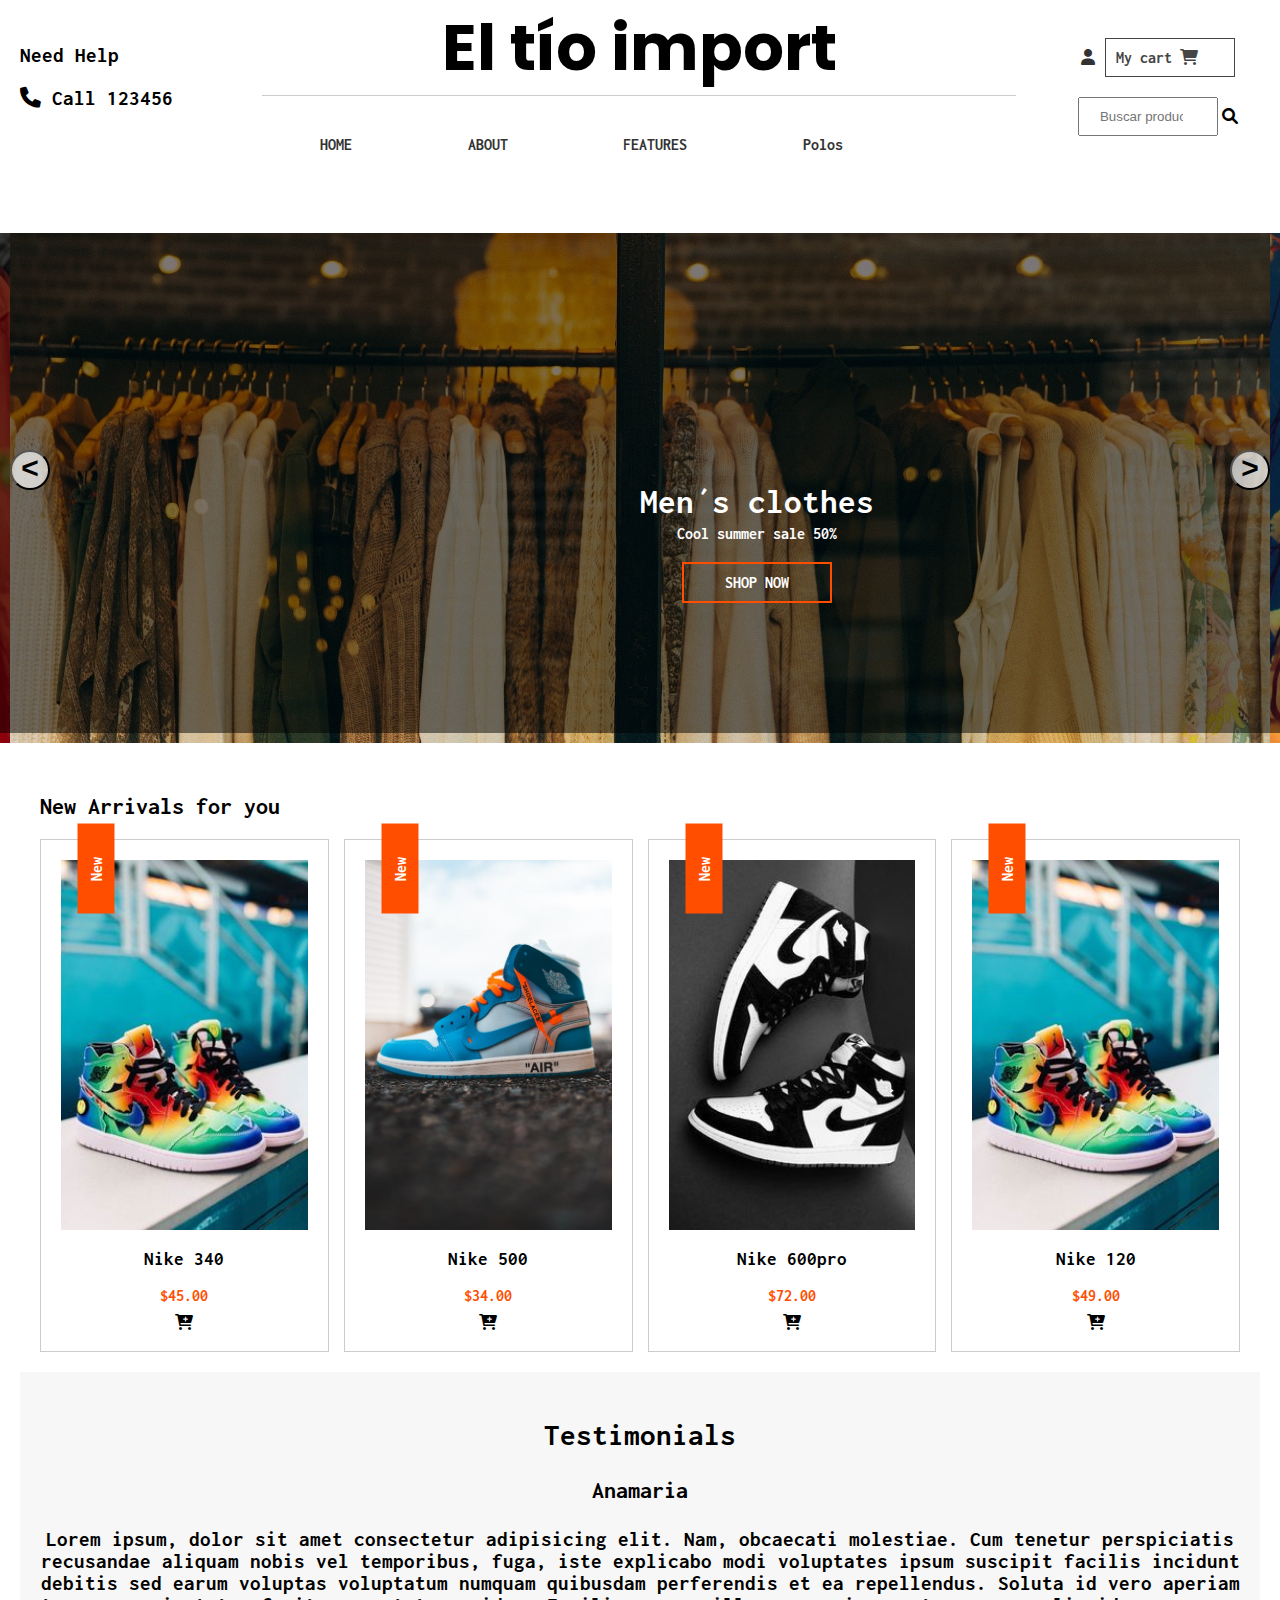
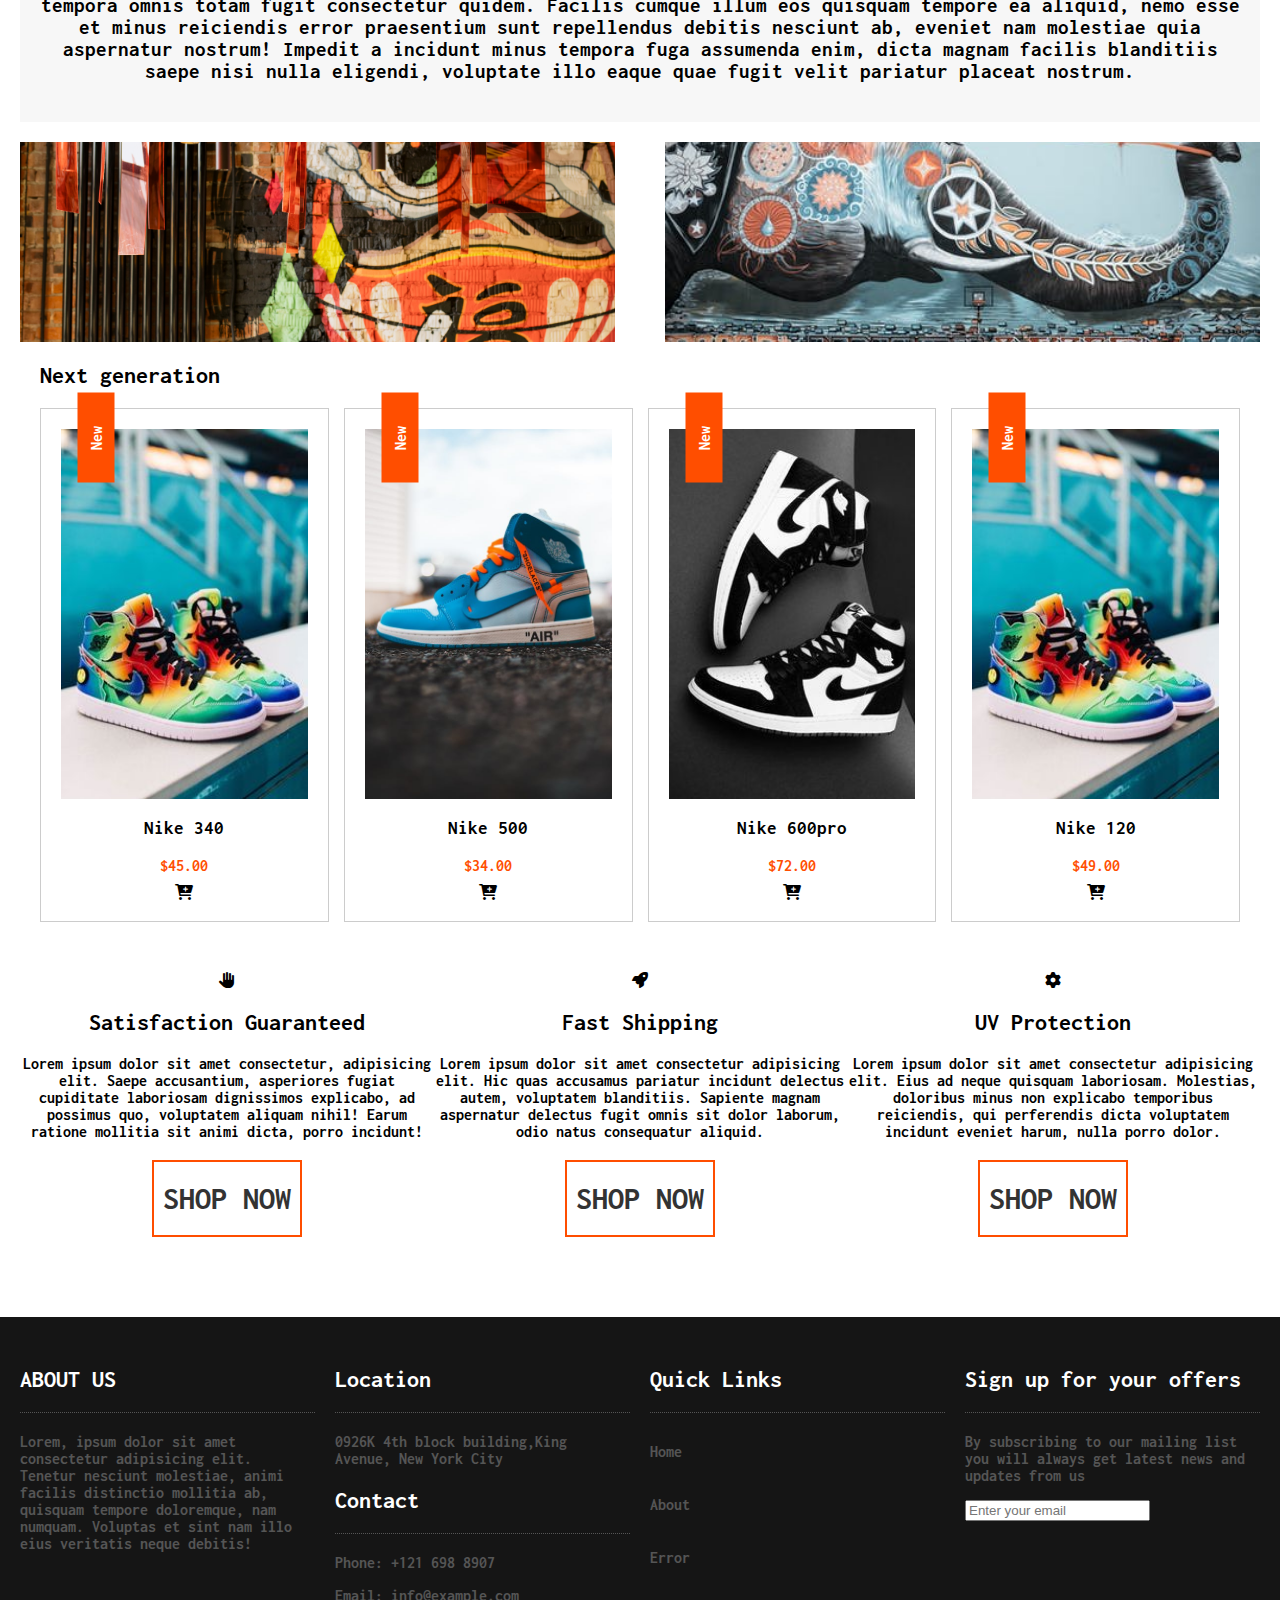
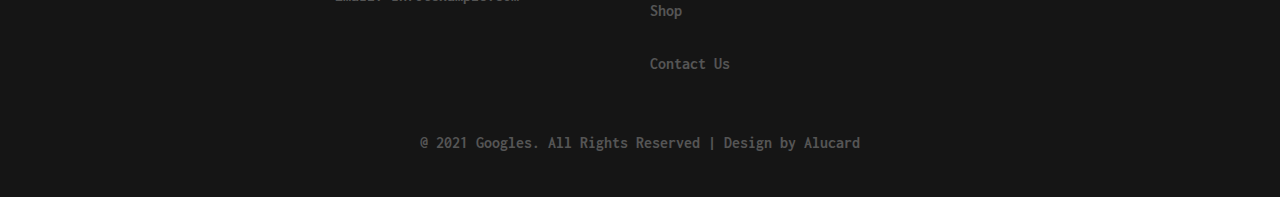
<file: index.html>
<!DOCTYPE html>
<html lang="en">

<head>
    <meta charset="UTF-8">
    <meta http-equiv="X-UA-Compatible" content="IE=edge">
    <meta name="viewport" content="width=device-width, initial-scale=1.0">
    <title>Tienda Online</title>
    <link rel="stylesheet" href="style.css">
    <link href="https://fonts.googleapis.com/css2?family=Festive&family=Qahiri&display=swap" rel="stylesheet">
    <link rel="stylesheet" href="https://cdnjs.cloudflare.com/ajax/libs/font-awesome/6.0.0-beta2/css/all.min.css">
    <link rel="icon" type="imagen/png" href="imagen/logobeta.jpeg">
    <!--favicon debe ser-24x24, 16x16,32x32-->
</head>

<body>
    <header class="main-header">
        <div class="container-flex">
            <div class="main-header-container">
                <h1 class="main-header-title">El tío import</h1>
                <span class="icon-menu  " id="btn-menu"><i class="fas fa-bars"></i></span>
                <nav class="main-nav" id="main-nav">
                    <ul class="menu">
                        <li class="menu-item"><a href="" class="menu-link">HOME</a></li>
                        <li class="menu-item"><a href="" class="menu-link">ABOUT</a></li>
                        <li class="menu-item"><a href="" class="menu-link">FEATURES</a></li>
                        <li class="menu-item"><a href="Polos.html" class="menu-link">Polos</a></li>
                        <li class="menu-item">
                            <a href="" class="menu-link"></a>
                        </li>
                    </ul>
                </nav>
            </div>
            <div class="main-header-container">
                <span class="main-header-txt">Need Help</span>
                <p class="main-header-txt"><i class="fas fa-phone"></i> Call 123456</p>
            </div>
            <div class="main-header-container">
                <a href="" class="main-header-link"><i class="fas fa-user"></i></a>
                <a href="" class="main-header-btn">My cart <i class="fas fa-shopping-cart"></i></a>
                <input type="search" class="main-header-input" placeholder="Buscar productos"><i class="fas fa-search"></i>


            </div>
        </div>

    </header>
    <div class="container-slider">
        <div class="slider" id="slider">
            <div class="slider-section">
                <img src="imagen/slider6.jpg" alt="" class="slider-img">
                <div class="slider-content">
                    <h2 class="slider-title">Men´s clothes</h2>
                    <p class="slider-text">Cool summer sale 50%</p>
                    <a href="" class="tip-btn">SHOP NOW</a>
                </div>
            </div>
            <div class="slider-section">
                <img src="imagen/slider2.jpeg" alt="" class="slider-img">
                <div class="slider-content">
                    <h2 class="slider-title">Women´s clothes</h2>
                    <p class="slider-text">Cool summer sale 50%</p>
                    <a href="" class="tip-btn">SHOP Now</a>
                </div>
            </div>
            <div class="slider-section">
                <img src="imagen/slider3.jpeg" alt="" class="slider-img">
                <div class="slider-content">
                    <h2 class="slider-title">Men´s clothes</h2>
                    <p class="slider-text">Cool summer sale 50%</p>
                    <a href="" class="tip-btn">SHOP Now</a>
                </div>
            </div>
            <div class="slider-section">
                <img src="imagen/slider4.jpeg" alt="" class="slider-img">
                <div class="slider-content">
                    <h2 class="slider-title">Women´s clothes</h2>
                    <p class="slider-text">Cool summer sale 50%</p>
                    <a href="" class="tip-btn">SHOP Now</a>
                </div>
            </div>
        </div>
        <button class="slider-btn slider-btn-right" id="btn-right">&#62;</button>
        <button class="slider-btn slider-btn-left" id="btn-left">&#60;</button>

    </div>
    <main class="main">
        <div class="container">
            <h2 class="main-title">New Arrivals for you</h2>
            <section class="container-products">
                <div class="product">
                    <img clas="product-img" src="imagen/zapatillas5.jpg" alt="">
                    <div class="product-description">
                        <h3 class="product-title">Nike 340</h3>
                        <span class="product-price">$45.00</span>
                    </div>
                    <i class="product-icon fas fa-cart-plus"></i>
                </div>
                <div class="product">
                    <img clas="product-img" src="imagen/zapatillas7.jpeg" alt="">
                    <div class="product-description">
                        <h3 class="product-title">Nike 500</h3>
                        <span class="product-price">$34.00</span>
                    </div>
                    <i class="product-icon fas fa-cart-plus"></i>
                </div>
                <div class="product">
                    <img clas="product-img" src="imagen/zapatillas3.jpg" alt="">
                    <div class="product-description">
                        <h3 class="product-title">Nike 600pro</h3>
                        <span class="product-price">$72.00</span>
                    </div>
                    <i class="product-icon fas fa-cart-plus"></i>
                </div>
                <div class="product">
                    <img clas="product-img" src="imagen/zapatillas5.jpg" alt="">
                    <div class="product-description">
                        <h3 class="product-title">Nike 120</h3>
                        <span class="product-price">$49.00</span>
                    </div>
                    <i class="product-icon fas fa-cart-plus"></i>
                </div>


            </section>
        </div>

        <section class="container-testimonials">
            <h2 class="section-title">Testimonials</h2>
            <h3 class="testimonial-title">Anamaria</h3>
            <p class="testimonial-txt">Lorem ipsum, dolor sit amet consectetur adipisicing elit. Nam, obcaecati molestiae. Cum tenetur perspiciatis recusandae aliquam nobis vel temporibus, fuga, iste explicabo modi voluptates ipsum suscipit facilis incidunt debitis sed earum voluptas
                voluptatum numquam quibusdam perferendis et ea repellendus. Soluta id vero aperiam tempora omnis totam fugit consectetur quidem. Facilis cumque illum eos quisquam tempore ea aliquid, nemo esse et minus reiciendis error praesentium sunt
                repellendus debitis nesciunt ab, eveniet nam molestiae quia aspernatur nostrum! Impedit a incidunt minus tempora fuga assumenda enim, dicta magnam facilis blanditiis saepe nisi nulla eligendi, voluptate illo eaque quae fugit velit pariatur
                placeat nostrum.
            </p>
        </section>
        <div class="container-editor">

            <div class="editor-item">
                <img src="imagen/fondo4.jpg" class="editor-img" alt="">
                <p class="editor-circle">EXPRESS YOUR STYLE NOW</p>
            </div>
            <div class="editor-item">
                <img src="imagen/fondo6.jpeg" class="editor-img" alt="">
                <p class="editor-circle">EXPRESS YOUR STYLE NOW</p>
            </div>
        </div>
        <div class="container">
            <h2 class="main-title">Next generation </h2>
            <section class="container-products">
                <div class="product">
                    <img clas="product-img" src="imagen/zapatillas5.jpg" alt="">
                    <div class="product-description">
                        <h3 class="product-title">Nike 340</h3>
                        <span class="product-price">$45.00</span>
                    </div>
                    <i class="product-icon fas fa-cart-plus"></i>
                </div>
                <div class="product">
                    <img clas="product-img" src="imagen/zapatillas7.jpeg" alt="">
                    <div class="product-description">
                        <h3 class="product-title">Nike 500</h3>
                        <span class="product-price">$34.00</span>
                    </div>
                    <i class="product-icon fas fa-cart-plus"></i>
                </div>
                <div class="product">
                    <img clas="product-img" src="imagen/zapatillas3.jpg" alt="">
                    <div class="product-description">
                        <h3 class="product-title">Nike 600pro</h3>
                        <span class="product-price">$72.00</span>
                    </div>
                    <i class="product-icon fas fa-cart-plus"></i>
                </div>
                <div class="product">
                    <img clas="product-img" src="imagen/zapatillas5.jpg" alt="">
                    <div class="product-description">
                        <h3 class="product-title">Nike 120</h3>
                        <span class="product-price">$49.00</span>
                    </div>
                    <i class="product-icon fas fa-cart-plus"></i>
                </div>


            </section>
        </div>
        <section class="container-tips">
            <div class="tips">
                <i class="fas fa-hand-paper"></i>
                <h2 class="tip-title">Satisfaction Guaranteed</h2>
                <p class="tip-txt">Lorem ipsum dolor sit amet consectetur, adipisicing elit. Saepe accusantium, asperiores fugiat cupiditate laboriosam dignissimos explicabo, ad possimus quo, voluptatem aliquam nihil! Earum ratione mollitia sit animi dicta, porro incidunt!</p>
                <a href="" class="tip-btn">SHOP NOW</a>
            </div>
            <div class="tips">
                <i class="fas fa-rocket"></i>
                <h2 class="tip-title">Fast Shipping</h2>
                <p class="tip-txt">Lorem ipsum dolor sit amet consectetur adipisicing elit. Hic quas accusamus pariatur incidunt delectus autem, voluptatem blanditiis. Sapiente magnam aspernatur delectus fugit omnis sit dolor laborum, odio natus consequatur aliquid.</p>
                <a href="" class="tip-btn">SHOP NOW</a>
            </div>
            <div class="tips">
                <i class="fas fa-cog"></i>
                <h2 class="tip-title">UV Protection</h2>
                <p class="tip-txt">Lorem ipsum dolor sit amet consectetur adipisicing elit. Eius ad neque quisquam laboriosam. Molestias, doloribus minus non explicabo temporibus reiciendis, qui perferendis dicta voluptatem incidunt eveniet harum, nulla porro dolor.</p>
                <a href="" class="tip-btn">SHOP NOW</a>
            </div>
        </section>
    </main>
    <footer class="main-footer">
        <div class="footer-section">
            <h2 class="footer-title">ABOUT US</h2>
            <p class="footer-txt">Lorem, ipsum dolor sit amet consectetur adipisicing elit. Tenetur nesciunt molestiae, animi facilis distinctio mollitia ab, quisquam tempore doloremque, nam numquam. Voluptas et sint nam illo eius veritatis neque debitis!</p>
        </div>
        <div class="footer-section">
            <h2 class="footer-title">Location</h2>
            <p class="footer-txt">0926K 4th block building,King Avenue, New York City</p>
            <h2 class="footer-title">Contact</h2>
            <p class="footer-txt">Phone: +121 698 8907</p>
            <p class="footer-txt">Email: info@example.com
            </p>
        </div>
        <div class="footer-section">
            <h2 class="footer-title">Quick Links</h2>
            <p class="footer-txt"><a href="" class="footer-link">Home</a></p>
            <p class="footer-txt"><a href="" class="footer-link">About</a></p>
            <p class="footer-txt"><a href="" class="footer-link">Error</a></p>
            <p class="footer-txt"><a href="" class="footer-link">Shop</a></p>
            <p class="footer-txt"><a href="" class="footer-link">Contact Us</a></p>
        </div>
        <div class="footer-section">
            <h2 class="footer-title">Sign up for your offers</h2>
            <p class="footer-txt">By subscribing to our mailing list you will always get latest news and updates from us</p>
            <input type="email" class="footer-input" placeholder="Enter your email">

        </div>
        <p class="copy">@ 2021 Googles. All Rights Reserved | Design by Alucard</p>
    </footer>
    <script src="slider.js"></script>
    <script src="menu.js"></script>

</body>

</html>
</file>
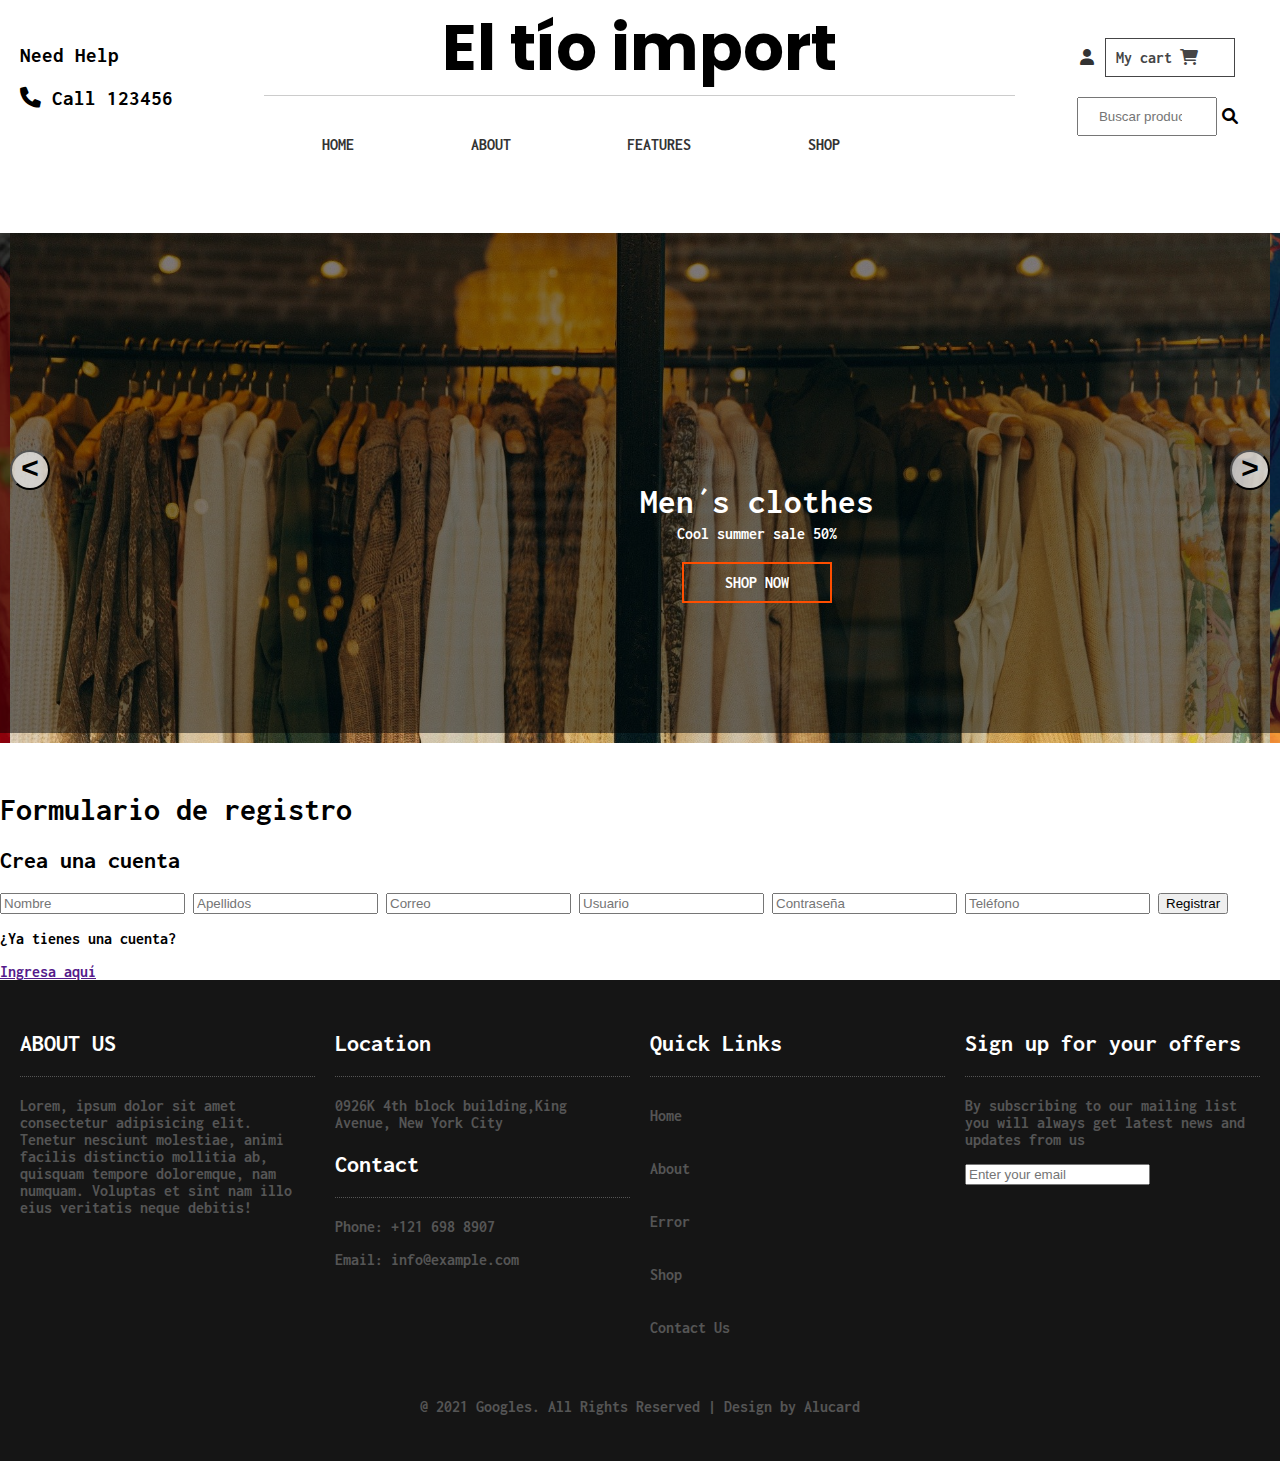
<file: form.html>
<!DOCTYPE html>
<html lang="en">

<head>
    <meta charset="UTF-8">
    <meta http-equiv="X-UA-Compatible" content="IE=edge">
    <meta name="viewport" content="width=device-width, initial-scale=1.0">
    <title>Tienda Online</title>
    <link rel="stylesheet" href="style.css">
    <link href="https://fonts.googleapis.com/css2?family=Festive&family=Qahiri&display=swap" rel="stylesheet">
    <link rel="stylesheet" href="https://cdnjs.cloudflare.com/ajax/libs/font-awesome/6.0.0-beta2/css/all.min.css">
    <link rel="icon" type="imagen/png" href="imagen/logobeta.jpeg">
    <!--favicon debe ser-24x24, 16x16,32x32-->
</head>

<body>
    <header class="main-header">
        <div class="container-flex">
            <div class="main-header-container">
                <h1 class="main-header-title">El tío import</h1>
                <span class="icon-menu  " id="btn-menu"><i class="fas fa-bars"></i></span>
                <nav class="main-nav" id="main-nav">
                    <ul class="menu">
                        <li class="menu-item"><a href="" class="menu-link">HOME</a></li>
                        <li class="menu-item"><a href="" class="menu-link">ABOUT</a></li>
                        <li class="menu-item"><a href="" class="menu-link">FEATURES</a></li>
                        <li class="menu-item"><a href="" class="menu-link">SHOP</a></li>
                        <li class="menu-item">
                            <a href="" class="menu-link"></a>
                        </li>
                    </ul>
                </nav>
            </div>
            <div class="main-header-container">
                <span class="main-header-txt">Need Help</span>
                <p class="main-header-txt"><i class="fas fa-phone"></i> Call 123456</p>
            </div>
            <div class="main-header-container">
                <a href="" class="main-header-link"><i class="fas fa-user"></i></a>
                <a href="" class="main-header-btn">My cart <i class="fas fa-shopping-cart"></i></a>
                <input type="search" class="main-header-input" placeholder="Buscar productos"><i class="fas fa-search"></i>


            </div>
        </div>

    </header>
    <div class="container-slider">
        <div class="slider" id="slider">
            <div class="slider-section">
                <img src="imagen/slider6.jpg" alt="" class="slider-img">
                <div class="slider-content">
                    <h2 class="slider-title">Men´s clothes</h2>
                    <p class="slider-text">Cool summer sale 50%</p>
                    <a href="" class="tip-btn">SHOP NOW</a>
                </div>
            </div>
            <div class="slider-section">
                <img src="imagen/slider2.jpeg" alt="" class="slider-img">
                <div class="slider-content">
                    <h2 class="slider-title">Women´s clothes</h2>
                    <p class="slider-text">Cool summer sale 50%</p>
                    <a href="" class="tip-btn">SHOP Now</a>
                </div>
            </div>
            <div class="slider-section">
                <img src="imagen/slider3.jpeg" alt="" class="slider-img">
                <div class="slider-content">
                    <h2 class="slider-title">Men´s clothes</h2>
                    <p class="slider-text">Cool summer sale 50%</p>
                    <a href="" class="tip-btn">SHOP Now</a>
                </div>
            </div>
            <div class="slider-section">
                <img src="imagen/slider4.jpeg" alt="" class="slider-img">
                <div class="slider-content">
                    <h2 class="slider-title">Women´s clothes</h2>
                    <p class="slider-text">Cool summer sale 50%</p>
                    <a href="" class="tip-btn">SHOP Now</a>
                </div>
            </div>
        </div>
        <button class="slider-btn slider-btn-right" id="btn-right">&#62;</button>
        <button class="slider-btn slider-btn-left" id="btn-left">&#60;</button>

    </div>
    <div class="form">
        <h1 class="form-title">Formulario de registro</h1>
        <form action="registrar.php" method="post" clas="form-register">
            <h2 class="form-subtitle">Crea una cuenta</h2>
            <div class="contenedor-input">

                <input type="text" id="nombre" name="nombre" placeholder="Nombre" class="input-48" required>
                <input type="text" id="apellidos" name="apellidos" placeholder="Apellidos" class="input-48" required>
                <input type="email" name="correo" placeholder="Correo" class="input-100" required>
                <input type="text" name="usuario" placeholder="Usuario" class="input-48" required>
                <input type="password" name="clave" placeholder="Contraseña" class="input-48" required>
                <input type="text" name="telefono" placeholder="Teléfono" class="input-100" required>
                <input type="submit" value="Registrar" class="btn-enviar" required>
                <p class="form-link">¿Ya tienes una cuenta?</p><a href="">Ingresa aquí</a>


            </div>
        </form>

    </div>

    <footer class="main-footer">
        <div class="footer-section">
            <h2 class="footer-title">ABOUT US</h2>
            <p class="footer-txt">Lorem, ipsum dolor sit amet consectetur adipisicing elit. Tenetur nesciunt molestiae, animi facilis distinctio mollitia ab, quisquam tempore doloremque, nam numquam. Voluptas et sint nam illo eius veritatis neque debitis!</p>
        </div>
        <div class="footer-section">
            <h2 class="footer-title">Location</h2>
            <p class="footer-txt">0926K 4th block building,King Avenue, New York City</p>
            <h2 class="footer-title">Contact</h2>
            <p class="footer-txt">Phone: +121 698 8907</p>
            <p class="footer-txt">Email: info@example.com
            </p>
        </div>
        <div class="footer-section">
            <h2 class="footer-title">Quick Links</h2>
            <p class="footer-txt"><a href="" class="footer-link">Home</a></p>
            <p class="footer-txt"><a href="" class="footer-link">About</a></p>
            <p class="footer-txt"><a href="" class="footer-link">Error</a></p>
            <p class="footer-txt"><a href="" class="footer-link">Shop</a></p>
            <p class="footer-txt"><a href="" class="footer-link">Contact Us</a></p>
        </div>
        <div class="footer-section">
            <h2 class="footer-title">Sign up for your offers</h2>
            <p class="footer-txt">By subscribing to our mailing list you will always get latest news and updates from us</p>
            <input type="email" class="footer-input" placeholder="Enter your email">

        </div>
        <p class="copy">@ 2021 Googles. All Rights Reserved | Design by Alucard</p>
    </footer>
    <script src="slider.js"></script>
    <script src="menu.js"></script>

</body>

</html>
</file>
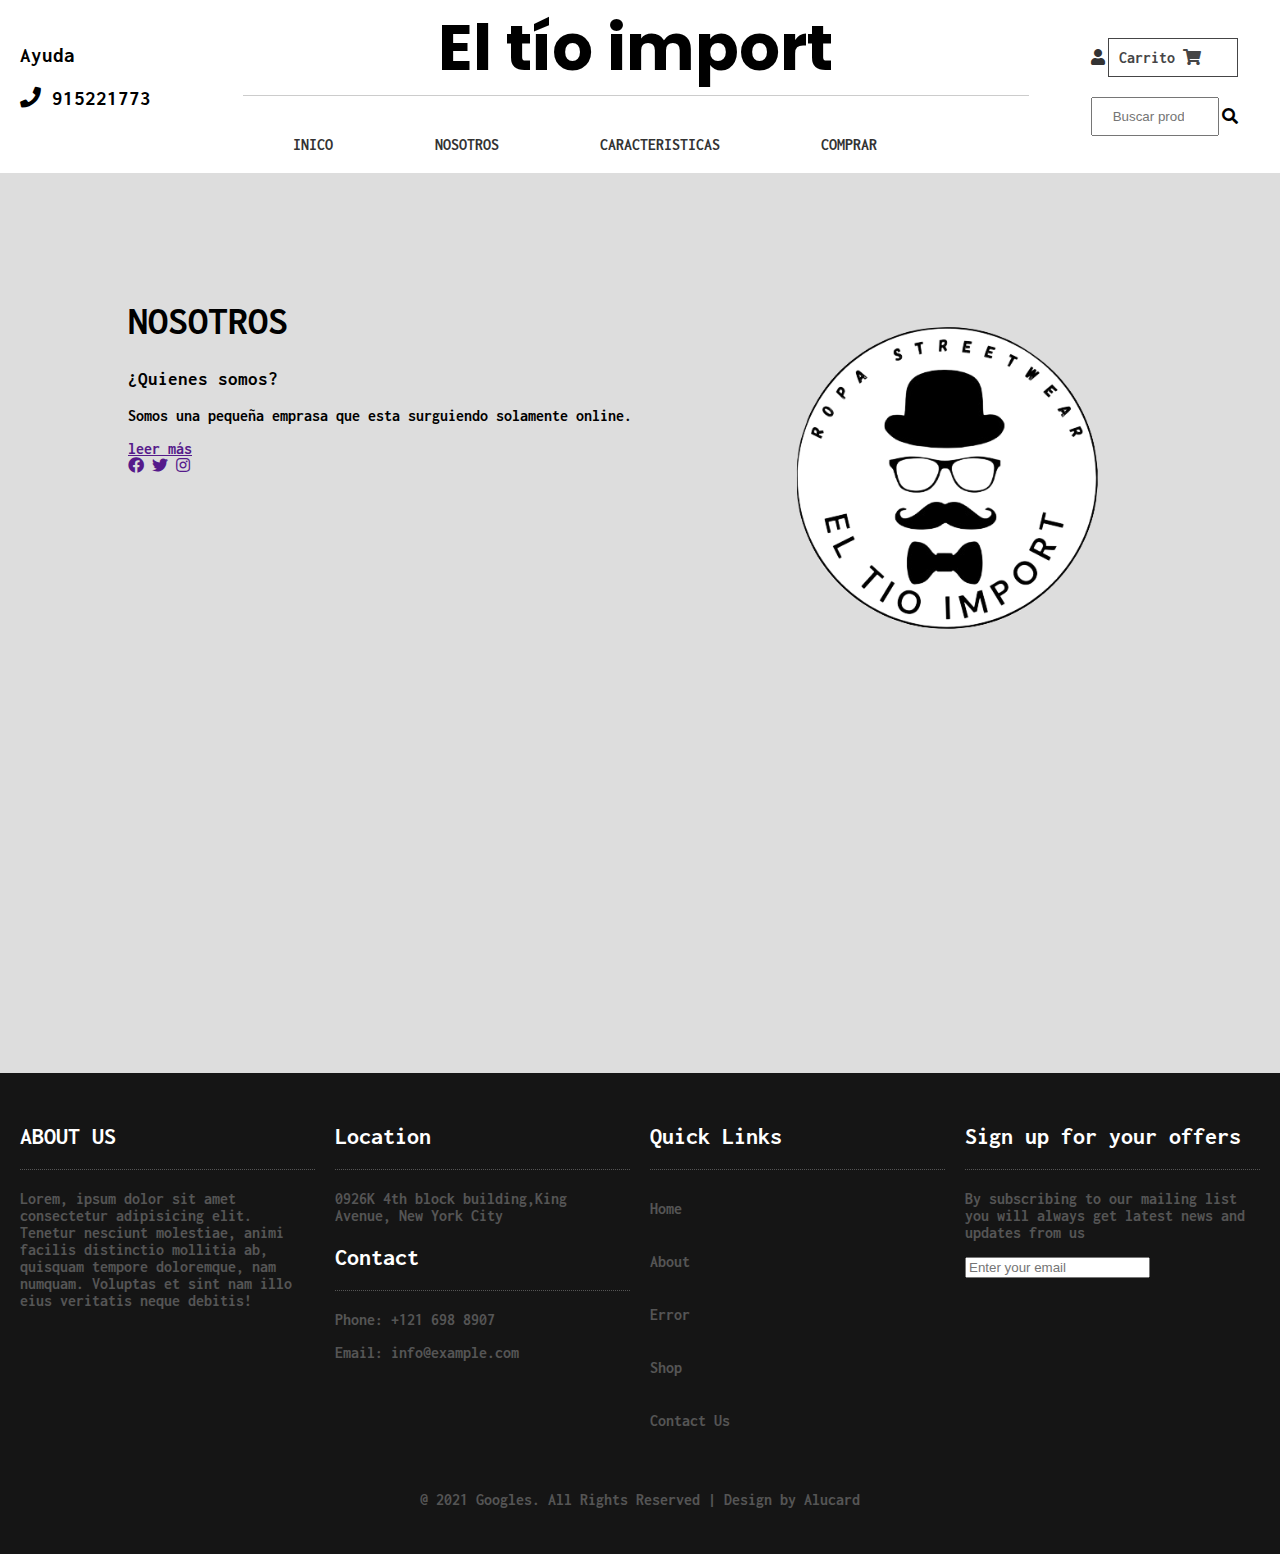
<file: Nosotros.html>
<!DOCTYPE html>
<html lang="en">

<head>
    <meta charset="UTF-8">
    <meta http-equiv="X-UA-Compatible" content="IE=edge">
    <meta name="viewport" content="width=device-width, initial-scale=1.0">
    <title>Tienda Online</title>
    <link rel="stylesheet" href="style.css">
    <link rel="stylesheet" type="text/css" href="Nosotros.css">
    <link href="https://fonts.googleapis.com/css2?family=Festive&family=Qahiri&display=swap" rel="stylesheet">
    <link rel="stylesheet" href="https://cdnjs.cloudflare.com/ajax/libs/font-awesome/6.0.0-beta2/css/all.min.css">
    <link rel="icon" type="imagen/png" href="imagen/logobeta.jpeg">
    <link rel="stylesheet" href="https://pro.fontawesome.com/releases/v5.10.0/css/all.css">

    <!--favicon debe ser-24x24, 16x16,32x32-->
</head>

<body>
    <header class="main-header">
        <div class="container-flex">
            <div class="main-header-container">
                <h1 class="main-header-title">El tío import</h1>
                <span class="icon-menu  " id="btn-menu"><i class="fas fa-bars"></i></span>
                <nav class="main-nav" id="main-nav">
                    <ul class="menu">
                        <li class="menu-item"><a href="" class="menu-link">INICO</a></li>
                        <li class="menu-item"><a href="" class="menu-link">NOSOTROS</a></li>
                        <li class="menu-item"><a href="" class="menu-link">CARACTERISTICAS</a></li>
                        <li class="menu-item"><a href="" class="menu-link">COMPRAR</a></li>
                        <li class="menu-item">
                            <a href="" class="menu-link"></a>
                        </li>
                    </ul>
                </nav>
            </div>
            <div class="main-header-container">
                <span class="main-header-txt">Ayuda</span>
                <p class="main-header-txt"><i class="fas fa-phone"></i> 915221773</p>
            </div>
            <div class="main-header-container">
                <a href="" class="main-header-link"><i class="fas fa-user"></i></a>
                <a href="" class="main-header-btn">Carrito <i class="fas fa-shopping-cart"></i></a>
                <input type="search" class="main-header-input" placeholder="Buscar productos"><i class="fas fa-search"></i>


            </div>
        </div>

    </header>

    <body>
        <div class="section">
            <div class="container">
                <div class="content-section">
                    <div class="title">
                        <H1>Nosotros</H1>
                    </div>
                    <div class="content">
                        <h3>¿Quienes somos?</h3>
                        <p>Somos una pequeña emprasa que esta surguiendo solamente online. </p>
                        <div class="button">
                            <a href="">leer más</a>
                        </div>
                    </div>
                    <div class="social">
                        <a href=""><i class="fab fa-facebook"></i></a>
                        <a href=""><i class="fab fa-twitter"></i></a>
                        <a href=""><i class="fab fa-instagram"></i></a>
                    </div>
                </div>
                <div class="image-section">
                    <img src="imagen/logo-alfa.png" alt="">
                </div>
            </div>
        </div>
        <footer class="main-footer">
            <div class="footer-section">
                <h2 class="footer-title">ABOUT US</h2>
                <p class="footer-txt">Lorem, ipsum dolor sit amet consectetur adipisicing elit. Tenetur nesciunt molestiae, animi facilis distinctio mollitia ab, quisquam tempore doloremque, nam numquam. Voluptas et sint nam illo eius veritatis neque debitis!</p>
            </div>
            <div class="footer-section">
                <h2 class="footer-title">Location</h2>
                <p class="footer-txt">0926K 4th block building,King Avenue, New York City</p>
                <h2 class="footer-title">Contact</h2>
                <p class="footer-txt">Phone: +121 698 8907</p>
                <p class="footer-txt">Email: info@example.com
                </p>
            </div>
            <div class="footer-section">
                <h2 class="footer-title">Quick Links</h2>
                <p class="footer-txt"><a href="" class="footer-link">Home</a></p>
                <p class="footer-txt"><a href="" class="footer-link">About</a></p>
                <p class="footer-txt"><a href="" class="footer-link">Error</a></p>
                <p class="footer-txt"><a href="" class="footer-link">Shop</a></p>
                <p class="footer-txt"><a href="" class="footer-link">Contact Us</a></p>
            </div>
            <div class="footer-section">
                <h2 class="footer-title">Sign up for your offers</h2>
                <p class="footer-txt">By subscribing to our mailing list you will always get latest news and updates from us</p>
                <input type="email" class="footer-input" placeholder="Enter your email">

            </div>
            <p class="copy">@ 2021 Googles. All Rights Reserved | Design by Alucard</p>
        </footer>
        <script src="slider.js"></script>
        <script src="menu.js"></script>

    </body>

</html>
</file>
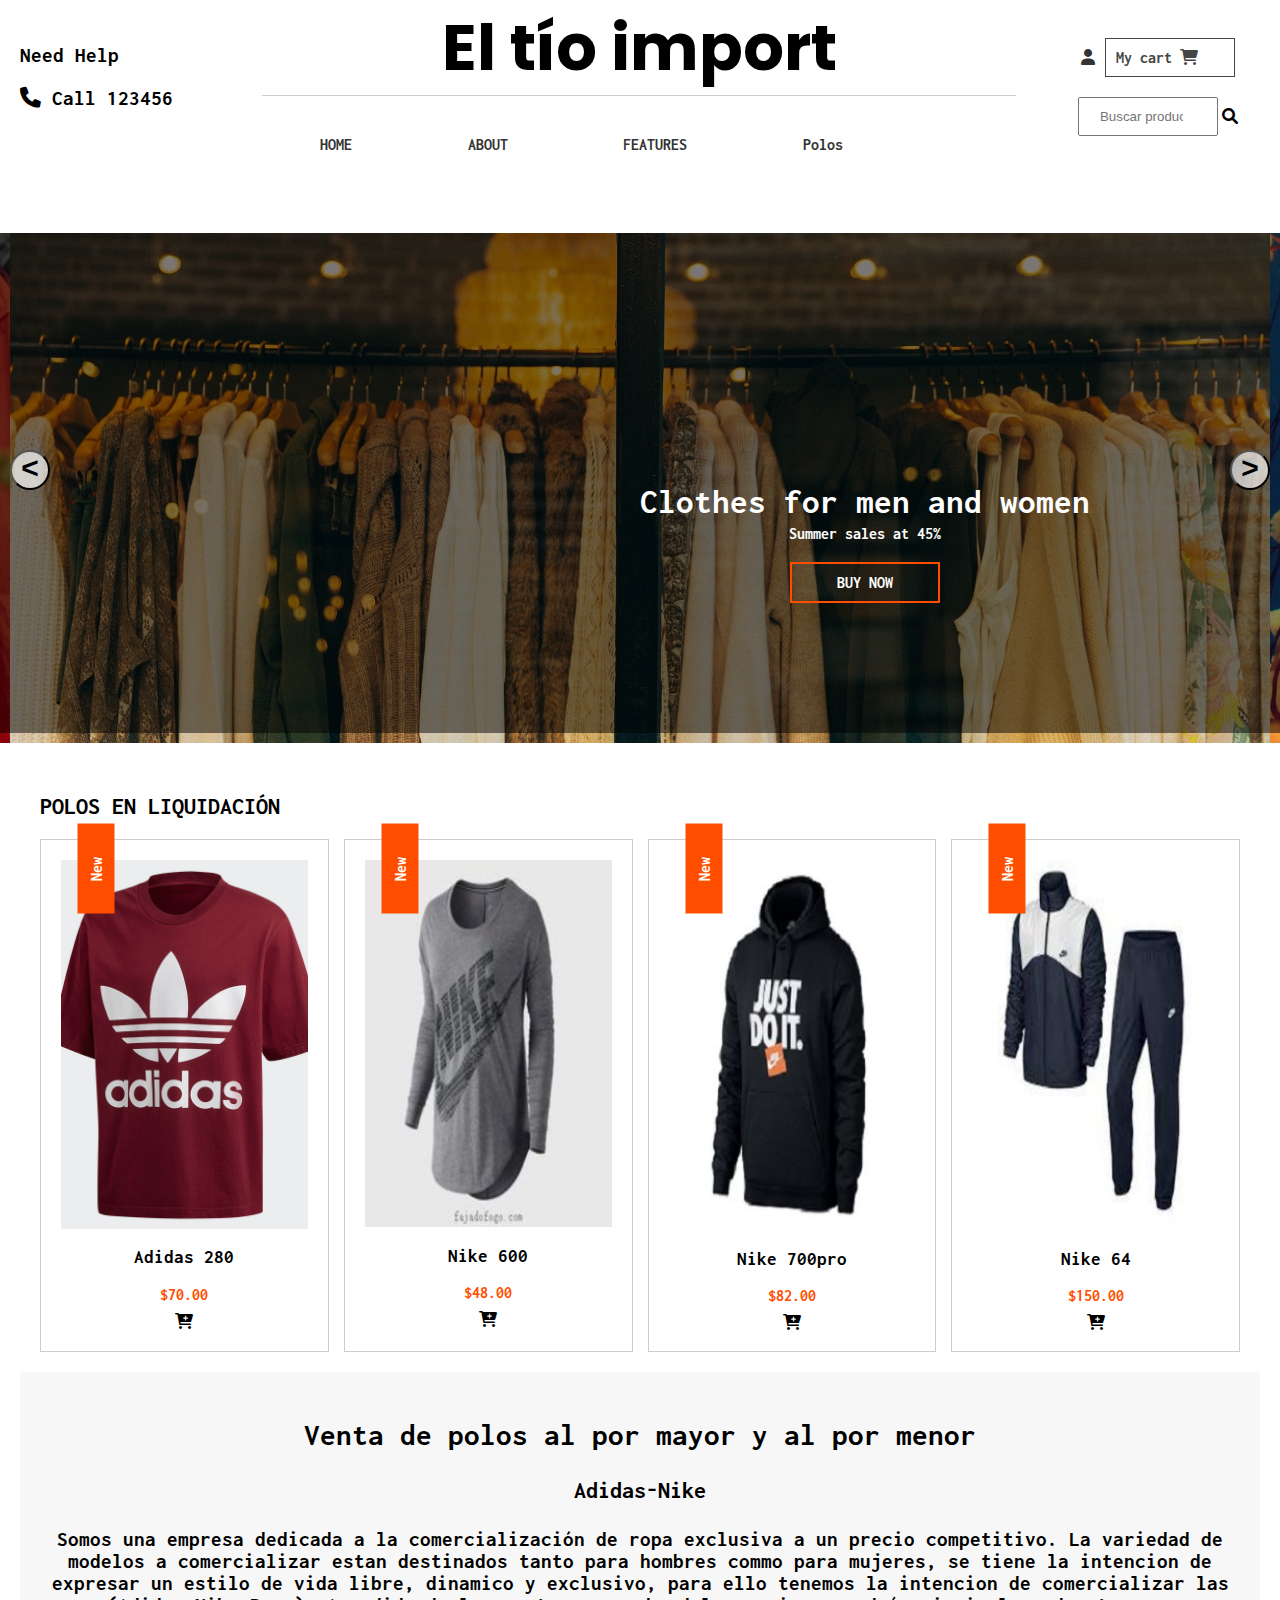
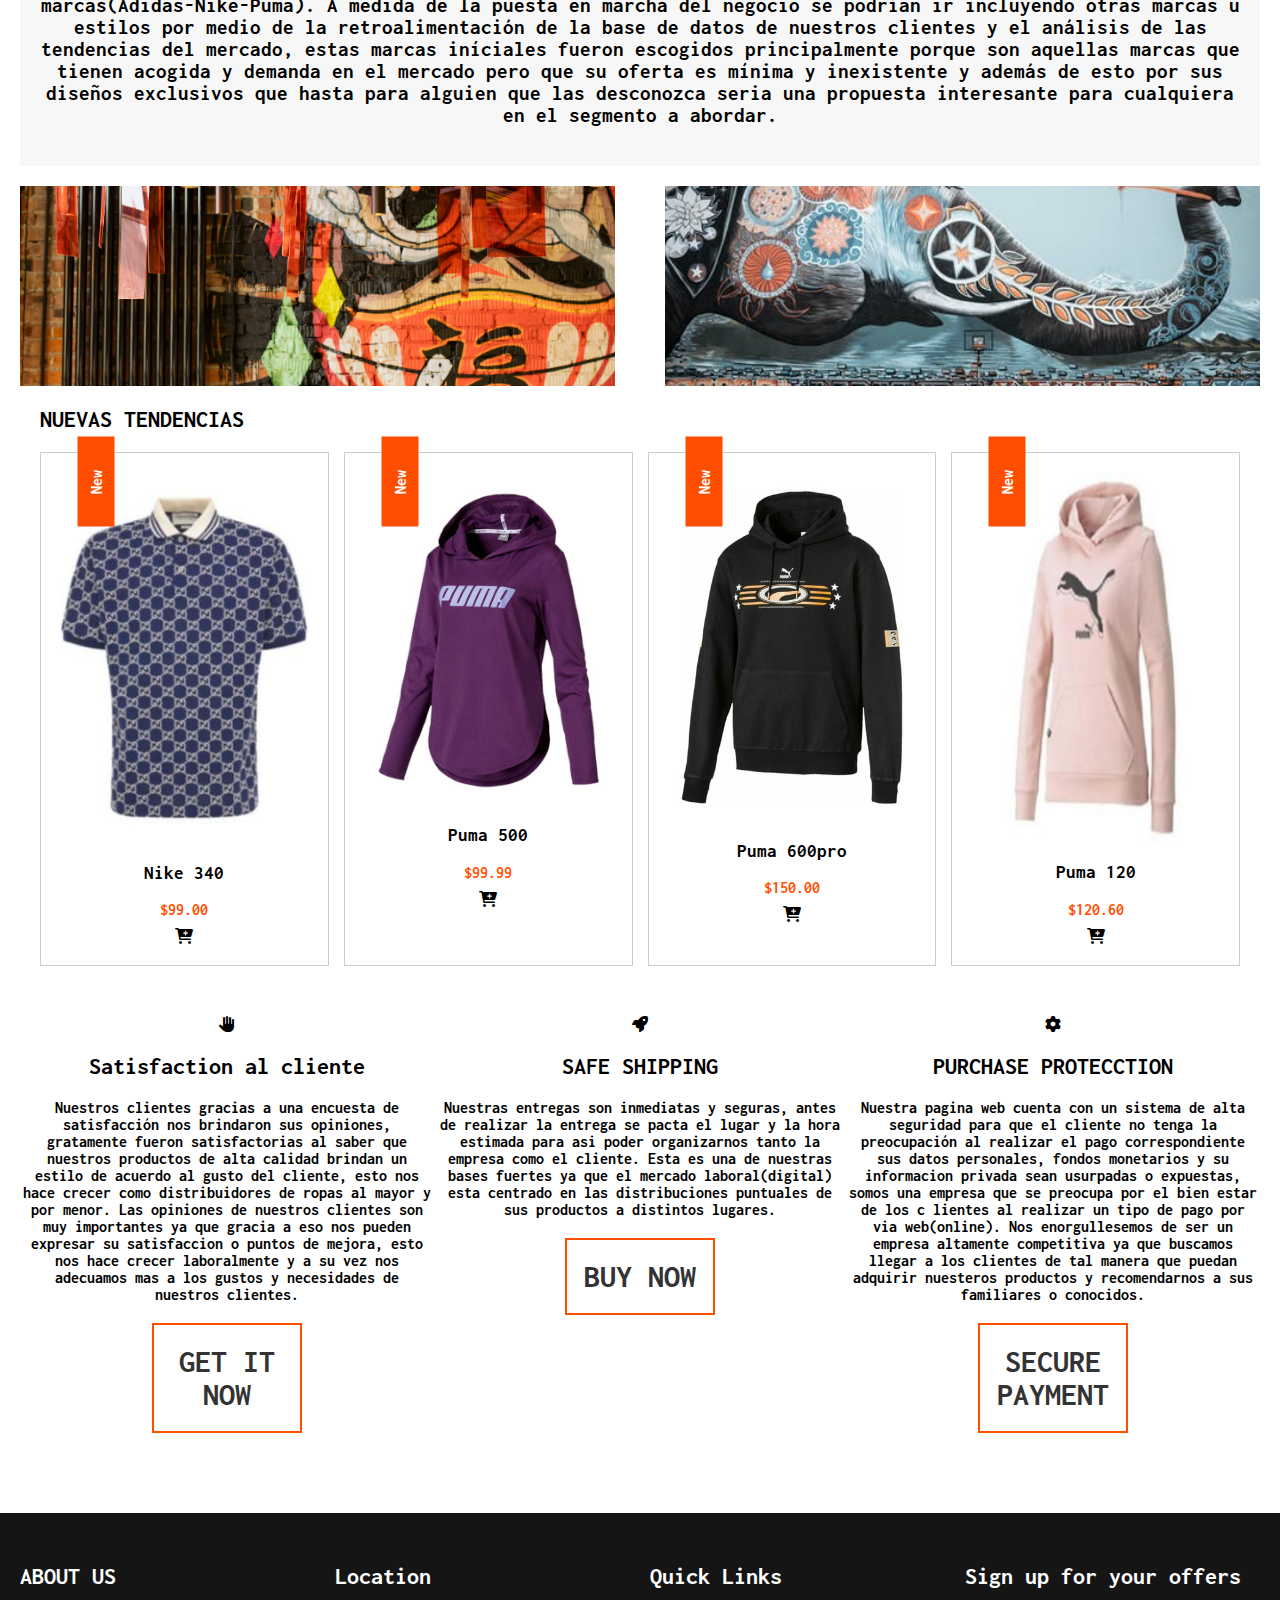
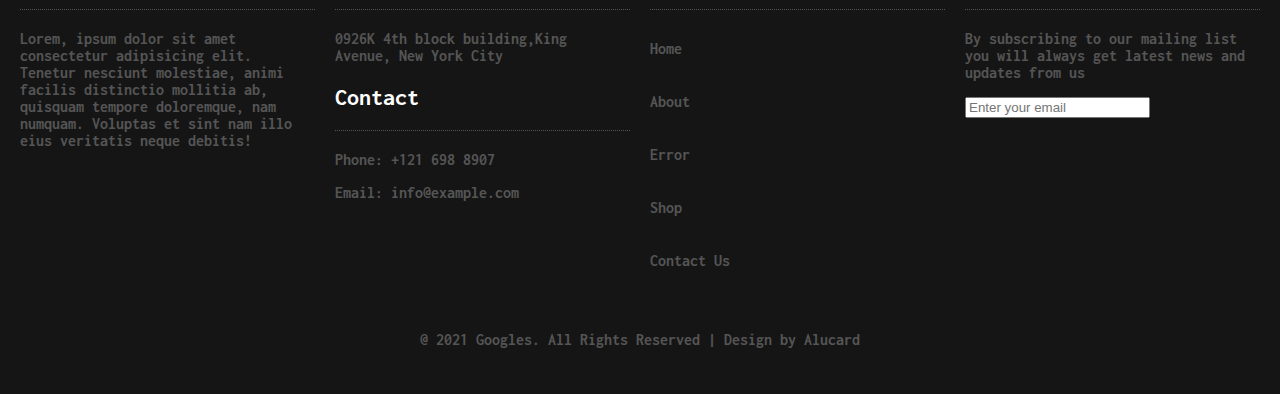
<file: Polos.html>
<!DOCTYPE html>
<html lang="en">

<head>
    <meta charset="UTF-8" />
    <meta http-equiv="X-UA-Compatible" content="IE=edge" />
    <meta name="viewport" content="width=device-width, initial-scale=1.0" />
    <title>Tienda Online</title>
    <link rel="stylesheet" href="style.css" />
    <link href="https://fonts.googleapis.com/css2?family=Festive&family=Qahiri&display=swap" rel="stylesheet" />
    <link rel="stylesheet" href="https://cdnjs.cloudflare.com/ajax/libs/font-awesome/6.0.0-beta2/css/all.min.css" />
    <link rel="icon" type="imagen/png" href="imagen/logobeta.jpeg" />
    <!--favicon debe ser-24x24, 16x16,32x32-->
</head>

<body>
    <!--Barra de navegación-->
    <header class="main-header">
        <div class="container-flex">
            <div class="main-header-container">
                <h1 class="main-header-title">El tío import</h1>
                <span class="icon-menu" id="btn-menu"><i class="fas fa-bars"></i
          ></span>
                <nav class="main-nav" id="main-nav">
                    <ul class="menu">
                        <li class="menu-item"><a href="" class="menu-link">HOME</a></li>
                        <li class="menu-item"><a href="" class="menu-link">ABOUT</a></li>
                        <li class="menu-item">
                            <a href="" class="menu-link">FEATURES</a>
                        </li>
                        <li class="menu-item">
                            <a href="Polos.html" class="menu-link">Polos</a>
                        </li>
                        <li class="menu-item">
                            <a href="" class="menu-link"></a>
                        </li>
                    </ul>
                </nav>
            </div>
            <div class="main-header-container">
                <span class="main-header-txt">Need Help</span>
                <p class="main-header-txt">
                    <i class="fas fa-phone"></i> Call 123456
                </p>
            </div>
            <div class="main-header-container">
                <a href="" class="main-header-link"><i class="fas fa-user"></i></a>
                <a href="" class="main-header-btn">My cart <i class="fas fa-shopping-cart"></i
          ></a>
                <input type="search" class="main-header-input" placeholder="Buscar productos" /><i class="fas fa-search"></i>
            </div>
        </div>
    </header>
    <!--Apartado principal-->
    <div class="container-slider">
        <div class="slider" id="slider">
            <div class="slider-section">
                <img src="imagen/slider6.jpg" alt="" class="slider-img" />
                <div class="slider-content">
                    <h2 class="slider-title">Clothes for men and women</h2>
                    <p class="slider-text">Summer sales at 45%</p>
                    <a href="" class="tip-btn">BUY NOW</a>
                </div>
            </div>
            <div class="slider-section">
                <img src="imagen/slider2.jpeg" alt="" class="slider-img" />
                <div class="slider-content">
                    <h2 class="slider-title">Clothes for men and women</h2>
                    <p class="slider-text">Summer sales at 45%</p>
                    <a href="" class="tip-btn">BUY NOW</a>
                </div>
            </div>
            <div class="slider-section">
                <img src="imagen/pexels-photo-3965545.jpeg" alt="" class="slider-img" />
                <div class="slider-content">
                    <h2 class="slider-title">Clothes for men and women</h2>
                    <p class="slider-text">Summer sales at 45%</p>
                    <a href="" class="tip-btn">BUY NOW</a>
                </div>
            </div>
            <div class="slider-section">
                <img src="imagen/slider4.jpeg" alt="" class="slider-img" />
                <div class="slider-content">
                    <h2 class="slider-title">Clothes for men and women</h2>
                    <p class="slider-text">Summer sales at 45%</p>
                    <a href="" class="tip-btn">BUY NOW</a>
                </div>
            </div>
        </div>
        <button class="slider-btn slider-btn-right" id="btn-right">&#62;</button>
        <button class="slider-btn slider-btn-left" id="btn-left">&#60;</button>
    </div>
    <main class="main">
        <div class="container">
            <h2 class="main-title">POLOS EN LIQUIDACIÓN</h2>
            <section class="container-products">
                <div class="product">
                    <img clas="product-img" src="Img.polos/adidas 1.jpg" alt="" />
                    <div class="product-description">
                        <h3 class="product-title">Adidas 280</h3>
                        <span class="product-price">$70.00</span>
                    </div>
                    <i class="product-icon fas fa-cart-plus"></i>
                </div>
                <div class="product">
                    <img clas="product-img" src="Img.polos/adidas 2.jpg" alt="" />
                    <div class="product-description">
                        <h3 class="product-title">Nike 600</h3>
                        <span class="product-price">$48.00</span>
                    </div>
                    <i class="product-icon fas fa-cart-plus"></i>
                </div>
                <div class="product">
                    <img clas="product-img" src="Img.polos/adidas3.jpg" alt="" />
                    <div class="product-description">
                        <h3 class="product-title">Nike 700pro</h3>
                        <span class="product-price">$82.00</span>
                    </div>
                    <i class="product-icon fas fa-cart-plus"></i>
                </div>
                <div class="product">
                    <img clas="product-img" src="Img.polos/adidas4-mitchell.jpg" alt="" />
                    <div class="product-description">
                        <h3 class="product-title">Nike 64</h3>
                        <span class="product-price">$150.00</span>
                    </div>
                    <i class="product-icon fas fa-cart-plus"></i>
                </div>
            </section>
        </div>

        <section class="container-testimonials">
            <h2 class="section-title">
                Venta de polos al por mayor y al por menor
            </h2>
            <h3 class="testimonial-title">Adidas-Nike</h3>
            <p class="testimonial-txt">
                Somos una empresa dedicada a la comercialización de ropa exclusiva a un precio competitivo. La variedad de modelos a comercializar estan destinados tanto para hombres commo para mujeres, se tiene la intencion de expresar un estilo de vida libre, dinamico
                y exclusivo, para ello tenemos la intencion de comercializar las marcas(Adidas-Nike-Puma). A medida de la puesta en marcha del negocio se podrían ir incluyendo otras marcas u estilos por medio de la retroalimentación de la base de datos
                de nuestros clientes y el análisis de las tendencias del mercado, estas marcas iníciales fueron escogidos principalmente porque son aquellas marcas que tienen acogida y demanda en el mercado pero que su oferta es mínima y inexistente y
                además de esto por sus diseños exclusivos que hasta para alguien que las desconozca seria una propuesta interesante para cualquiera en el segmento a abordar.
            </p>
        </section>
        <div class="container-editor">
            <div class="editor-item">
                <img src="imagen/fondo4.jpg" class="editor-img" alt="" />
                <!--imagen/fondo4.jpg-->
                <p class="editor-circle">NEW STYLE TRENDS</p>
            </div>
            <div class="editor-item">
                <img src="imagen/fondo6.jpeg" class="editor-img" alt="" />
                <!--imagen/fondo6.jpeg-->
                <p class="editor-circle">ENEW STYLE TRENDS</p>
            </div>
        </div>
        <div class="container">
            <h2 class="main-title">NUEVAS TENDENCIAS</h2>
            <section class="container-products">
                <div class="product">
                    <img clas="product-img" src="Img.polos/polo7.jpeg" alt="" />
                    <div class="product-description">
                        <h3 class="product-title">Nike 340</h3>
                        <span class="product-price">$99.00</span>
                    </div>
                    <i class="product-icon fas fa-cart-plus"></i>
                </div>
                <div class="product">
                    <img clas="product-img" src="Img.polos/puma 4.jpg" alt="" />
                    <div class="product-description">
                        <h3 class="product-title">Puma 500</h3>
                        <span class="product-price">$99.99</span>
                    </div>
                    <i class="product-icon fas fa-cart-plus"></i>
                </div>
                <div class="product">
                    <img clas="product-img" src="Img.polos/puma 2.jpg" alt="" />
                    <div class="product-description">
                        <h3 class="product-title">Puma 600pro</h3>
                        <span class="product-price">$150.00</span>
                    </div>
                    <i class="product-icon fas fa-cart-plus"></i>
                </div>
                <div class="product">
                    <img clas="product-img" src="Img.polos/polera_5-mitchell-bell-bicubic-bspline.jpg" alt="" />
                    <div class="product-description">
                        <h3 class="product-title">Puma 120</h3>
                        <span class="product-price">$120.60</span>
                    </div>
                    <i class="product-icon fas fa-cart-plus"></i>
                </div>
            </section>
        </div>
        <section class="container-tips">
            <div class="tips">
                <i class="fas fa-hand-paper"></i>
                <h2 class="tip-title">Satisfaction al cliente</h2>
                <p class="tip-txt">
                    Nuestros clientes gracias a una encuesta de satisfacción nos brindaron sus opiniones, gratamente fueron satisfactorias al saber que nuestros productos de alta calidad brindan un estilo de acuerdo al gusto del cliente, esto nos hace crecer como distribuidores
                    de ropas al mayor y por menor. Las opiniones de nuestros clientes son muy importantes ya que gracia a eso nos pueden expresar su satisfaccion o puntos de mejora, esto nos hace crecer laboralmente y a su vez nos adecuamos mas a los
                    gustos y necesidades de nuestros clientes.
                </p>
                <a href="" class="tip-btn">GET IT NOW</a>
            </div>
            <div class="tips">
                <i class="fas fa-rocket"></i>
                <h2 class="tip-title">SAFE SHIPPING</h2>
                <p class="tip-txt">
                    Nuestras entregas son inmediatas y seguras, antes de realizar la entrega se pacta el lugar y la hora estimada para asi poder organizarnos tanto la empresa como el cliente. Esta es una de nuestras bases fuertes ya que el mercado laboral(digital) esta centrado
                    en las distribuciones puntuales de sus productos a distintos lugares.
                </p>
                <a href="" class="tip-btn">BUY NOW</a>
            </div>
            <div class="tips">
                <i class="fas fa-cog"></i>
                <h2 class="tip-title">PURCHASE PROTECCTION</h2>
                <p class="tip-txt">
                    Nuestra pagina web cuenta con un sistema de alta seguridad para que el cliente no tenga la preocupación al realizar el pago correspondiente sus datos personales, fondos monetarios y su informacion privada sean usurpadas o expuestas, somos una empresa
                    que se preocupa por el bien estar de los c lientes al realizar un tipo de pago por via web(online). Nos enorgullesemos de ser un empresa altamente competitiva ya que buscamos llegar a los clientes de tal manera que puedan adquirir
                    nuesteros productos y recomendarnos a sus familiares o conocidos.
                </p>
                <a href="" class="tip-btn">SECURE PAYMENT</a>
            </div>
        </section>
    </main>
    <footer class="main-footer">
        <div class="footer-section">
            <h2 class="footer-title">ABOUT US</h2>
            <p class="footer-txt">
                Lorem, ipsum dolor sit amet consectetur adipisicing elit. Tenetur nesciunt molestiae, animi facilis distinctio mollitia ab, quisquam tempore doloremque, nam numquam. Voluptas et sint nam illo eius veritatis neque debitis!
            </p>
        </div>
        <div class="footer-section">
            <h2 class="footer-title">Location</h2>
            <p class="footer-txt">
                0926K 4th block building,King Avenue, New York City
            </p>
            <h2 class="footer-title">Contact</h2>
            <p class="footer-txt">Phone: +121 698 8907</p>
            <p class="footer-txt">Email: info@example.com</p>
        </div>
        <div class="footer-section">
            <h2 class="footer-title">Quick Links</h2>
            <p class="footer-txt"><a href="" class="footer-link">Home</a></p>
            <p class="footer-txt"><a href="" class="footer-link">About</a></p>
            <p class="footer-txt"><a href="" class="footer-link">Error</a></p>
            <p class="footer-txt"><a href="" class="footer-link">Shop</a></p>
            <p class="footer-txt"><a href="" class="footer-link">Contact Us</a></p>
        </div>
        <div class="footer-section">
            <h2 class="footer-title">Sign up for your offers</h2>
            <p class="footer-txt">
                By subscribing to our mailing list you will always get latest news and updates from us
            </p>
            <input type="email" class="footer-input" placeholder="Enter your email" />
        </div>
        <p class="copy">
            @ 2021 Googles. All Rights Reserved | Design by Alucard
        </p>
    </footer>
    <script src="slider.js"></script>
    <script src="menu.js"></script>
</body>

</html>
</file>
<file: style.css>
@font-face {
            font-family: "Inconsolata-Bold";
            src: url(../fonts/Inconsolata-Bold.ttf);
        }
        
        @font-face {
            font-family: "Poppins-Bold";
            src: url(../fonts/Poppins-Bold.ttf);
        }
        
        * {
            box-sizing: border-box;
        }
        
        body {
            margin: 0;
            font-family: "Inconsolata-Bold";
        }
        
        img {
            display: block;
            width: 100%;
        }
        /*Estilos del menu*/
        
        .main-header {
            padding: 0 20px;
        }
        
        .main-header-title {
            text-align: center;
            font-size: 2.5em;
            margin: 10px 0;
            font-family: "Poppins-bold";
        }
        
        .main-header-container {
            display: flex;
            justify-content: space-around;
            /*space-beetween*/
            align-items: center;
        }
        
        .main-header-link {
            color: #333;
        }
        
        .main-nav {
            opacity: 0;
            visibility: hidden;
            transition: all 0.5s;
            z-index: 999999;
        }
        
        .menu {
            position: absolute;
            top: 180px;
            left: 0;
            background: #212121;
            width: 100%;
            list-style: none;
            padding: 0px;
            margin: 0;
        }
        
        .menu-item {
            text-align: center;
            margin: auto;
        }
        
        .menu-link {
            padding: 20px;
            color: white;
            text-decoration: none;
            position: relative;
            display: block;
        }
        
        .menu-link:hover {
            background: white;
            color: #212121;
        }
        
        .mostrar {
            opacity: 1;
            visibility: visible;
        }
        /*fin estilos menu*/
        
        .icon-menu {
            font-size: 1.5em;
            border: 1px solid #454546;
            display: block;
            padding: 10px 20px;
            cursor: pointer;
            margin-left: auto;
        }
        
        .main-header-btn {
            display: block;
            padding: 10px 25px;
            color: #454546;
            border: 1px solid #454546;
            text-decoration: none;
        }
        
        .main-header-input {
            display: block;
            padding: 10px 20px;
            width: 50%;
        }
        
        .main {
            padding: 0 20px;
            padding-bottom: 10px;
            /*Agregado para que el editor-circle tenga efecto era 500 px , sirvio para corregir el footer*/
        }
        /*section- slider*/
        
        .container-slider {
            margin: 50px 0;
            padding: 10px;
            overflow: hidden;
        }
        
        .slider {
            display: flex;
            width: 400%;
            /*100 por cada imagen 500 por 5 imagenes*/
            height: 300px;
            /* Era 400*/
            margin-left: -100%;
            /* se agrego*/
            position: relative;
        }
        
        .slider:before {
            content: "";
            position: absolute;
            z-index: 1;
            top: 0;
            left: 0;
            width: 100%;
            background: rgba(0, 0, 0, 0.5);
            height: 100%;
        }
        
        .slider-section {
            width: 100%;
            position: relative;
        }
        
        .section-img {
            display: block;
            width: 100%;
            height: 100%;
            object-fit: cover;
            /*permite que las imagenes no se distorcionen*/
        }
        
        .slider-btn {
            position: absolute;
            width: 40px;
            height: 40px;
            background: rgba(255, 255, 255, 0.7);
            top: 50%;
            transform: translatev(-50%);
            font-size: 30px;
            font-weight: bold;
            font-family: monospace;
            text-align: center;
            border-radius: 50%;
            cursor: pointer;
            z-index: 999;
            /*hace posible que la capa esté por delante de otras*/
        }
        
        .slider-btn:hover {
            background: #fff;
        }
        
        .slider-btn-right {
            right: 10px;
        }
        
        .slider-btn-left {
            left: 10px;
        }
        
        .slider-content {
            position: absolute;
            top: 50%;
            left: 50%;
            color: white;
            transform: translateX(-50%), translateY(-50%);
            text-align: center;
            z-index: 999;
            /*translate(-50%, -50%); forma abreviada*/
        }
        
        .slider-title {
            font-size: 2.2em;
            margin: 0;
        }
        
        .slider-text {
            margin: 5px 0;
            /* text-align: center;*/
        }
        
        .tip-btn
        /*slider-link*/
        
        {
            display: block;
            border: 2px solid #FF4E00;
            color: white;
            padding: 10px;
            text-align: center;
            text-decoration: none;
            width: 150px;
            margin: 20px auto;
            transition: all 0.5s;
        }
        
        .tip-btn:hover {
            background: #FF4E00;
            color: white;
        }
        /*end slider*/
        /*Estilos de productos*/
        
        .container-products {
            display: grid;
            grid-template-columns: repeat(2, 1fr);
            grid-gap: 10px;
        }
        
        .product {
            border: 1px solid #ccc;
            padding: 20px;
            text-align: center;
            position: relative;
        }
        
        .product:before {
            content: "New";
            background: #FF4E00;
            padding: 10px;
            position: absolute;
            width: 70px;
            top: 10px;
            left: 10px;
            right: 10px;
            transform: rotate(-90deg);
            color: white;
        }
        
        .product-img {
            width: 100%;
            height: 120px;
            object-fit: cover;
        }
        
        .product-title {
            text-align: center;
        }
        
        .product-price {
            color: #FF4E00;
            font-weight: bold;
        }
        
        .product-icon {
            display: block;
            margin-top: 10px;
        }
        
        .product:hover .product-icon {
            color: #FF4E00;
        }
        /* final productos*/
        
        .container-testimonials {
            text-align: center;
            background: #f7f7f7;
            padding: 20px;
            margin: 20px 0;
        }
        
        .testmonial-text {
            color: #f7f7f7;
        }
        
        .container-editor {
            margin-top: 20px;
        }
        
        .editor-item {
            height: 200px;
            position: relative;
            overflow: hidden;
        }
        
        .editor-img {
            width: 100%;
            height: 100%;
            object-fit: cover;
            /*anterior cover*/
        }
        
        .editor-circle {
            width: 150px;
            height: 150px;
            border: 2px solid white;
            border-radius: 50%;
            display: flex;
            justify-content: center;
            align-items: center;
            position: absolute;
            bottom: -200px;
            right: -150px;
            color: white;
            padding: 20px;
            padding-bottom: 70px;
            padding-right: 50px;
            font-size: 1.1em;
            text-align: center;
            font-weight: bold;
            transition: all 0.5s;
        }
        
        .editor-item:hover .editor-circle {
            transform: scale(1.2);
            bottom: -90px;
            right: -50px;
        }
        
        .editor-item::before {
            content: "";
            position: absolute;
            top: 0;
            left: 0;
            width: 100%;
            height: 100%;
            background: rgba(255, 255, 255, 0.2);
            opacity: 0;
            transition: all 0.5s;
        }
        
        .editor-item:hover:before {
            opacity: 1;
        }
        
        .container-tips {
            margin: 20px 0;
            text-align: center;
        }
        
        .tip i {
            font-size: 1.5em;
        }
        
        .tips .tip-btn {
            font-size: 2em;
            color: #333;
            padding: 20px 0;
        }
        
        .tip-btn:hover {
            color: white;
        }
        
        .main-footer {
            background: #151515;
            color: white;
            padding: 30px 20px;
        }
        
        .footer-title {
            border-bottom: 1px dotted #555;
            padding-bottom: 20px;
        }
        
        .footer-txt {
            color: #555;
        }
        
        .footer-link {
            color: #555;
            text-decoration: none;
            display: block;
            padding: 10px 0;
        }
        
        .footer-imput {
            background: #151515;
            width: 100%;
            display: block;
            padding: 20px;
            border: 1px solid#555;
        }
        
        .copy {
            color: #555;
        }
        /* Estilos para tabler*/
        
        @media screen and (min-width:768px) {
            .slider {
                height: 400px;
            }
            .editor.item {
                height: 250px;
            }
            .container-tips {
                margin: 50px 0;
                display: grid;
                grid-template-columns: repeat(3, 1fr);
            }
        }
        
        @media screen and (min-width:1024px) {
            .container {
                width: 1000px;
                margin: auto;
            }
            .icon-menu {
                display: none;
            }
            .main-header .container-flex {
                display: flex;
                align-items: center;
            }
            .main-header-container {
                flex-wrap: wrap;
                align-content: flex-start;
            }
            .main-header-txt {
                width: 100%;
            }
            .main-header-container:nth-child(2) {
                order: -1;
                width: 20%;
            }
            .main-header-container:nth-child(3) {
                width: 20%;
                padding: 0 20px;
            }
            .main-header-title {
                width: 100%;
                font-size: 4em;
                margin: 0;
                border-bottom: 1px solid #ccc;
            }
            .main-header-link {
                margin-bottom: 20px;
            }
            .main-header-btn {
                width: 130px;
                padding: 10px;
                margin-bottom: 20px;
            }
            .main-header-input {
                width: 85%;
            }
            .main-nav {
                visibility: visible;
                opacity: 1;
                width: 100%;
                margin-top: 20px;
            }
            .menu {
                position: static;
                width: 100%;
                display: flex;
                background: none;
            }
            .menu-link {
                color: #333;
            }
            .menu-link:hover {
                background: #333;
                color: white;
            }
            .container-products {
                grid-template-columns: repeat(4, 1fr);
                grid-gap: 15px;
            }
            .product-img {
                height: 150px;
            }
            .container-testimonials {
                font-size: 1.3em;
            }
            .container-editor {
                display: flex;
                justify-content: space-between;
            }
            .editor-item {
                width: 48%;
            }
            .main-footer {
                display: grid;
                grid-template-columns: repeat(4, 1fr);
                grid-gap: 20px;
            }
            .copy {
                grid-column-start: span 4;
                text-align: center;
            }
        }
        
        @media screen and (min-width:1280px) {
            .container {
                width: 1200px;
            }
            .main-header-container:nth-child(3) {
                padding-left: 60px;
            }
            .main-header-container:nth-child(2) {
                font-size: 1.3em;
            }
            .slider {
                height: 500px;
            }
        }
        
        @media screen and (min-width:1600px) {
            .container {
                width: 1500px;
            }
            .main-header-container:nth-child(3) {
                padding-left: 150px;
            }
            .main-header-container:nth-child(2) {
                font-size: 1.5em;
            }
            .slider {
                height: 600px;
            }
            .product-img {
                height: 200px;
            }
        }
</file>
<file: Nosotros.css>
@font-face {
    font-family: "Inconsolata-Bold";
    src: url(../fonts/Inconsolata-Bold.ttf);
}
@font-face {
    font-family: "Poppins-Bold";
    src: url(../fonts/Poppins-Bold.ttf);
}
*{
        box-sizing:borde-box;
}
.section{
    width: 100%;
    min-height: 100vh;
    background-color:#ddd;
}
.container{
    width: 80%;
    display: block;
    margin: auto;
    padding-top: 100px;
}
.content-section{
    float: left;
    width: 55%;
}
.image-section{
    float: right;
    width: 40%;
}
.image-section img{
    width: 100%;
    height: auto;
}
.content-section .title{
    text-transform: uppercase;
    font-size: 20px;
}
.container-section .container h3{
margin-top: 20px;
color: #5d5d5d;
font-size: 19px;
}
.content-section .container p{
    margin-top: 10px;
    font-family: sans-serif;
    font-size: 18px;
    line-height: 1.5;
}
</file>
